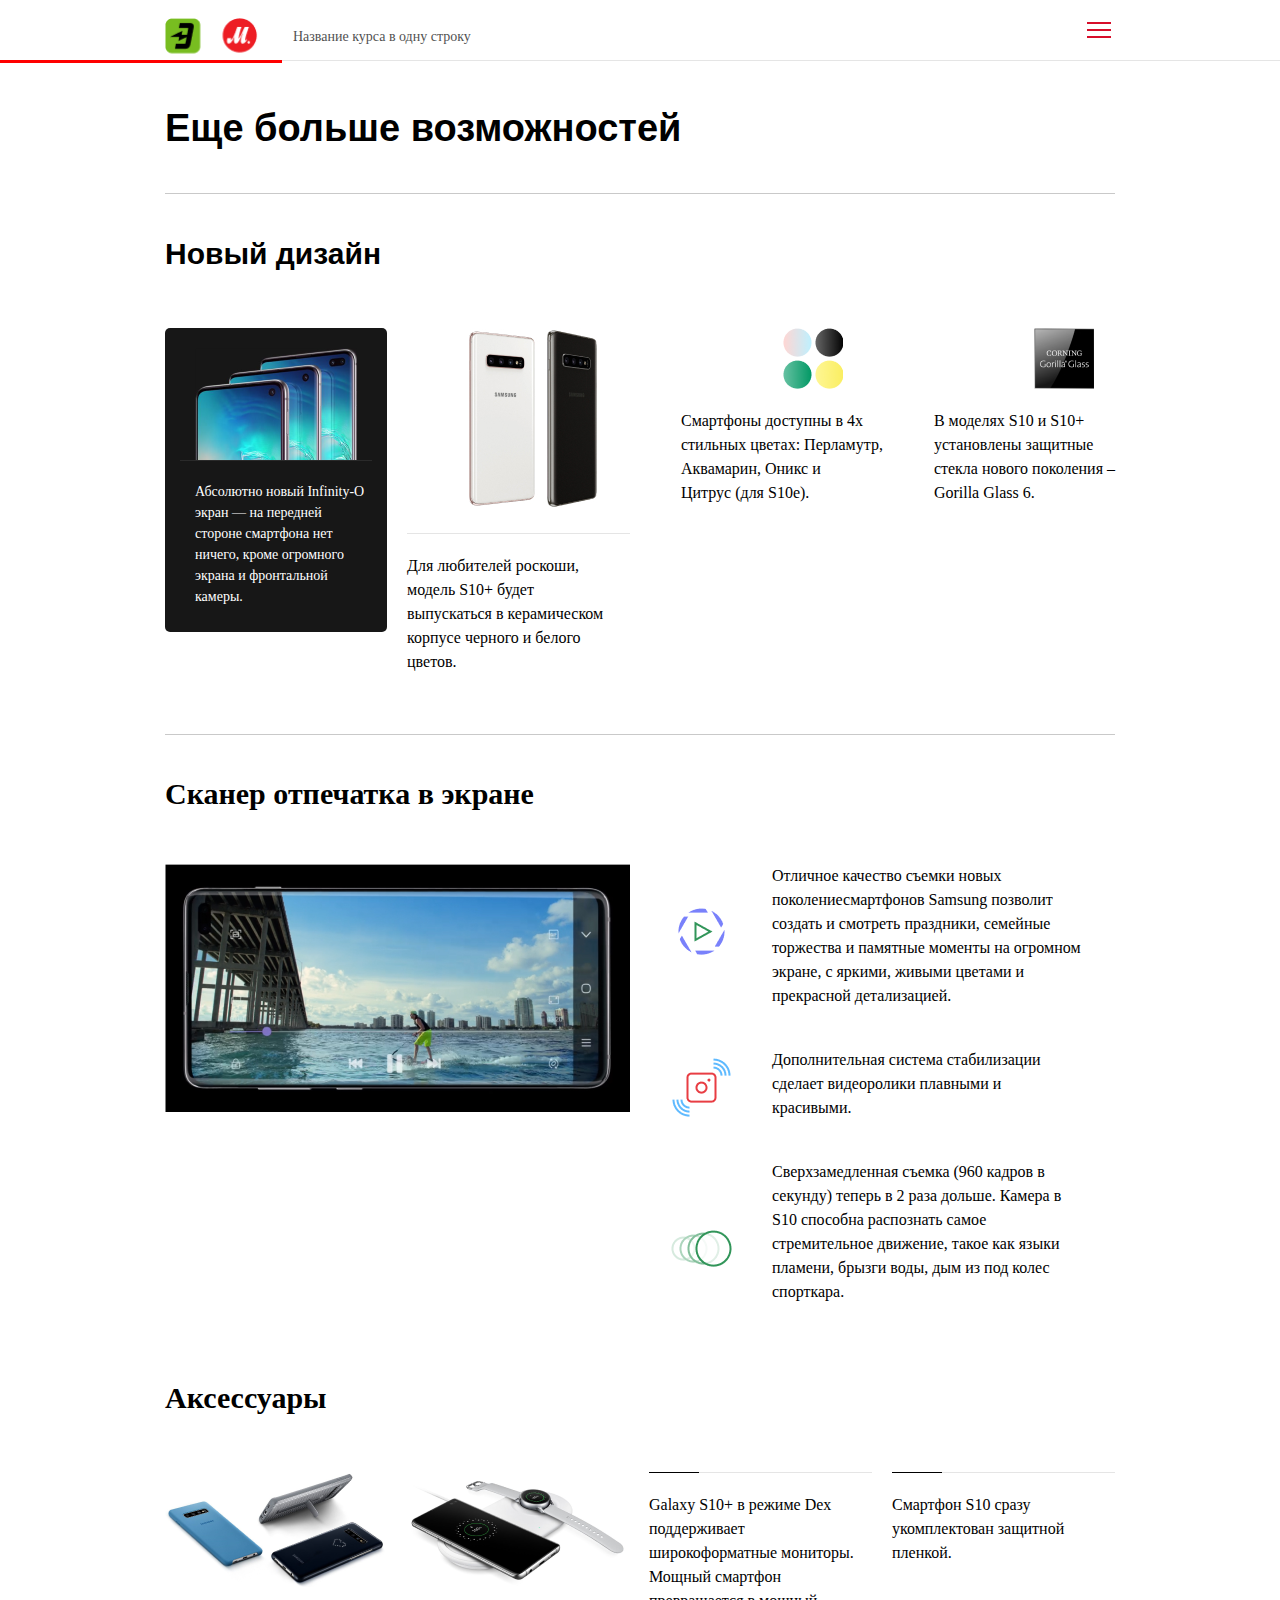
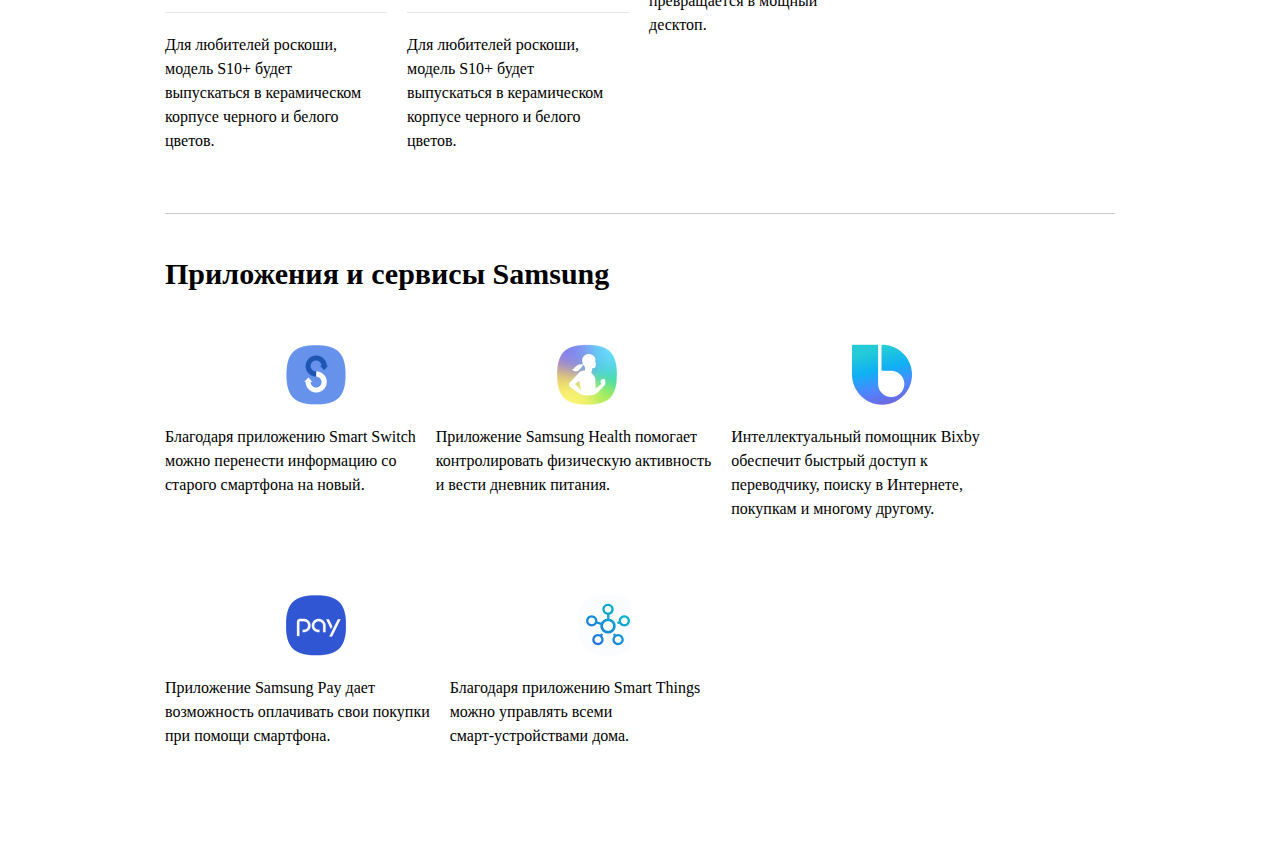
<file: index.html>
<!DOCTYPE html>
<html lang="en">
  <head>
    <meta charset="UTF-8" />
    <meta http-equiv="X-UA-Compatible" content="IE=edge" />
    <meta name="viewport" content="width=device-width, initial-scale=1.0" />
    <link href="./styles/index.css" rel="stylesheet" type="text/css" />
    <link href="https://fonts.cdnfonts.com/css/pt-root-ui" rel="stylesheet" />
    <title>Document</title>
  </head>
  <body>
    <header class="header">
      <div class="container header_content">
        <div class="logo">
          <div class="eldorado_log"></div>
          <div class="text_log">Название курса в одну строку</div>
        </div>
        <div class="menu"></div>
      </div>
    </header>
    <main>
      <div class="progressbar"></div>
      <div class="progressbar_gray">Samsung Galaxy S10</div>
      <div class="container">
        <h1 class="more_features_heading">Еще больше возможностей</h1>
        <div class="gray_border"></div>
        <div class="border_two_gray"></div>
        <section class="new_design_">
          <h1 class="new_design">Новый дизайн</h1>
          <div class="mini_mobile">
            <div class="wrapper_mobile">
              <div class="back_black_mobile">
                <div class="gray_mobile"></div>
                <div class="text_mobile_1_">
                  Абсолютно новый Infinity-O экран — на<br />
                  передней стороне смартфона нет<br />
                  ничего, кроме огромного экрана и <br />фронтальной камеры.
                </div>
              </div>
            </div>
            <div class="wrapper_circle_width">
              <div class="a_circle_wrapper">
                <div>
                  <div class="circle"></div>
                  <div class="text_circle">
                    Смартфоны доступны в<br />
                    4х стильных цветах:<br />
                    Перламутр, Аквамарин,<br />
                    Оникс и Цитрус (для <br />S10e).
                  </div>
                </div>
                <div>
                  <div class="glass_armor"></div>
                  <div class="glass_armor_text">
                    В моделях S10 и S10+ <br />установлены защитные<br />
                    стекла нового поколения<br />
                    – Gorilla Glass 6.
                  </div>
                </div>
              </div>
              <div class="img_phone_mobile_wrapper">
                <div class="phone_white_black_img"></div>
                <div class="white_border_grey_"></div>
                <div class="text_white_black_g">
                  Для любителей роскоши, модель S10+ будет<br />
                  выпускаться в керамическом корпусе<br />
                  черного и белого цветов.
                </div>
              </div>
            </div>
          </div>
          <div class="wrapper_two_phone_">
            <div class="mobile_phones_wrapper">
              <div class="wrapper_mobile">
                <div class="back_black_mobile">
                  <div class="gray_mobile"></div>
                  <div class="text_mobile_1">
                    Абсолютно новый Infinity-O экран — на<br />
                    передней стороне смартфона нет ничего,<br />
                    кроме огромного экрана и фронтальной <br />камеры.
                  </div>
                </div>
              </div>
              <div class="white_mobile_wrapper">
                <div class="white_mobile_and_black"></div>
                <div class="gray_mobile_border"></div>
                <div class="text_mobile_2">
                  Для любителей роскоши, модель S10+ будет<br />
                  выпускаться в керамическом корпусе черного и <br />белого
                  цветов.
                </div>
              </div>
            </div>
          </div>
          <div class="wrapper_app_icon">
            <div class="icon_app_one">
              <div class="icon_four_color"></div>
              <div class="text_four_color">
                Смартфоны доступны в 4х стильных цветах:<br />
                Перламутр, Аквамарин, Оникс и Цитрус (для <br />S10e).
              </div>
            </div>
            <div class="icon_app_two">
              <div class="icon_gorilla_glass"></div>
              <div class="text_gorilla_glass">
                СВ моделях S10 и S10+ установлены защитные<br />
                стекла нового поколения – Gorilla Glass 6.
              </div>
            </div>
          </div>
          <div class="new_design_wrapper">
            <div class="design_black_mobile">
              <div class="black_back">
                <div class="img_mobile">
                  <div class="gray_img_mobile"></div>
                  <div class="text_mobile">
                    Абсолютно новый Infinity-O<br />
                    экран — на передней<br />
                    стороне смартфона нет<br />
                    ничего, кроме огромного<br />
                    экрана и фронтальной<br />
                    камеры.
                  </div>
                </div>
              </div>
              <div class="black_and_white_mobile">
                <div class="img_black_white"></div>
                <div class="border_black_grey"></div>
                <div class="text_models10">
                  Для любителей роскоши,<br />
                  модель S10+ будет<br />
                  выпускаться в керамическом<br />
                  корпусе черного и белого<br />
                  цветов.
                </div>
              </div>
            </div>
            <div class="wrapper_color">
              <div class="mobile_color"></div>
              <div class="text_mobile_color">
                Смартфоны доступны в 4х<br />
                стильных цветах: Перламутр,<br />
                Аквамарин, Оникс и<br />
                Цитрус (для S10e).
              </div>
            </div>
            <div class="corning_mobile">
              <div class="glass_corning"></div>
              <div class="text_corning">
                В моделях S10 и S10+ <br />
                установлены защитные <br />стекла нового поколения – <br />
                Gorilla Glass 6.
              </div>
            </div>
          </div>
        </section>
      </div>
      <section class="print_on_the_screen">
        <div class="container">
          <div class="border_print_on_the_screen"></div>
          <div class="border_two_gray"></div>
          <h1 class="scanner">Сканер отпечатка в экране</h1>
          <h1 class="scanner_1">Съемка видео</h1>
          <div class="shooting_a_video_mobile">
            <div class="phone_screen"></div>
            <div class="logo_screen"></div>
            <div class="text_screen">
              Отличное качество съемки новых<br />
              поколениесмартфонов Samsung позволит <br />создать и смотреть
              праздники, семейные<br />
              торжества и памятные моменты на<br />
              огромном экране, с яркими, живыми <br />цветами и прекрасной
              детализацией.
            </div>
            <div class="photo_inst_icon"></div>
            <div class="text_inst_icon">
              Дополнительная система стабилизации<br />
              сделает видеоролики плавными и<br />
              красивыми.
            </div>
            <div class="rings_logo"></div>
            <div class="text_logo_rings">
              Сверхзамедленная съемка (960 кадров в<br />
              секунду) теперь в 2 раза дольше. Камера в <br />S10 способна
              распознать самое <br />стремительное движение, такое как языки<br />
              пламени, брызги воды, дым из под колес<br />
              спорткара.
            </div>
          </div>
          <div class="print_a_screen">
            <div class="scanner_wrapper">
              <div class="phone_samsung"></div>
              <div class="phone_samsung_1"></div>
              <div class="wrapper_photo">
                <div class="logo_shooting"></div>
                <div class="logo_photo"></div>
                <div class="slow_motion"></div>
              </div>
              <div class="shooting_quality">
                <div class="text_shooting">
                  Отличное качество съемки новых<br />
                  поколениесмартфонов Samsung позволит <br />создать и смотреть
                  праздники, семейные <br />торжества и памятные моменты на
                  огромном<br />
                  экране, с яркими, живыми цветами и<br />
                  прекрасной детализацией.
                  <div class="text_logo_photo">
                    Дополнительная система стабилизации <br />сделает
                    видеоролики плавными и<br />
                    красивыми.
                  </div>
                  <div class="text_motion">
                    Сверхзамедленная съемка (960 кадров в <br />секунду) теперь
                    в 2 раза дольше. Камера в<br />
                    S10 способна распознать самое <br />стремительное движение,
                    такое как языки <br />пламени, брызги воды, дым из под
                    колес<br />
                    спорткара.
                  </div>
                </div>
              </div>
              <div class="shooting_quality_mobil">
                <div class="text_shooting">
                  Отличное качество съемки <br />новых поколениесмартфонов
                  <br />Samsung позволит создать и <br />смотреть праздники,
                  <br />семейные торжества и <br />памятные моменты на
                  <br />огромном экране, с яркими, <br />живыми цветами и
                  прекрасной<br />
                  детализацией.
                  <div class="text_logo_photo">
                    Дополнительная система <br />стабилизации сделает
                    <br />видеоролики плавными и<br />
                    красивыми.
                  </div>
                  <div class="text_motion">
                    Сверхзамедленная съемка <br />(960 кадров в секунду)
                    теперь<br />
                    в 2 раза дольше. Камера в S10<br />
                    способна распознать самое <br />стремительное движение,<br />
                    такое как языки пламени,<br />
                    брызги воды, дым из под колес<br />
                    спорткара.
                  </div>
                </div>
              </div>
            </div>
          </div>
        </div>
      </section>
      <section class="accessories">
        <div class="container">
          <h1 class="accessories_heading">Аксессуары</h1>
          <div class="accessory_phones_of_choice">
            <div class="black_phone_and_blue"></div>
            <div class="border_gray_phone_black"></div>
            <div class="text_black_blue">
              Обширный ассортимент чехлов лля каждой <br />модели. Цветовая
              гамма, отличное качество,<br />
              премиальные материалы и дополнительные<br />
              возможности призваны удовлетворить даже<br />самый притязательный
              вкус.
            </div>
            <div class="photo_power_bank"></div>
            <div class="border_gray_phone_black"></div>
            <div class="text_power_bank">
              Беспроводная зарядная станция Duo Pad <br />быстро заряжает
              одновременно два<br />
              устройства, одно из которых охлаждается.
            </div>
            <div class="powerful_gelaxi_wrapper">
              <div class="galaxy_power">
                <div class="line_grey_black">
                  <div class="border_black_powerful_1"></div>
                  <div class="border_gray_power_2"></div>
                  <div class="text_galaxy_power">
                    Galaxy S10+ в режиме<br />
                    Dex поддерживает<br />
                    широкоформатные <br />мониторы. Мощный <br />смартфон
                    превращается <br />в мощный десктоп.
                  </div>
                </div>
                <div class="line_grey_black">
                  <div class="border_black_powerful_1"></div>
                  <div class="border_gray_power_2"></div>
                  <div class="text_galaxy_power">
                    Смартфон S10 сразу<br />
                    укомплектован <br />защитной пленкой.
                  </div>
                </div>
              </div>
            </div>
          </div>
          <div class="wrapper_accessories">
            <div class="image_accessories_wrapper">
              <div class="img_phone_accessories"></div>
              <div class="img_phone_mobile"></div>
              <div class="accessories_border_gray"></div>
              <div class="accessories_border_gray_mobile"></div>
              <div class="accessories_text">
                Для любителей роскоши,<br />
                модель S10+ будет <br />выпускаться в керамическом <br />корпусе
                черного и белого<br />
                цветов.
              </div>
              <div class="accessories_text_1">
                Обширный ассортимент чехлов для каждой <br />
                модели. Цветовая гамма, отличное качество, <br />премиальные
                материалы и дополнительные<br />
                возможности призваны удовлетворить даже <br />самый
                притязательный вкус.
              </div>
            </div>
            <div class="image_accessories_wrapper" style="padding-left: 20px">
              <div class="img_phone_accessories_1"></div>
              <div class="img_phone_mobile_1"></div>
              <div class="accessories_border_gray"></div>
              <div class="accessories_border_gray_mobile"></div>
              <div class="accessories_text">
                Для любителей роскоши,<br />
                модель S10+ будет <br />выпускаться в керамическом <br />корпусе
                черного и белого<br />
                цветов.
              </div>
              <div class="accessories_text_1">
                Обширный ассортимент чехлов для каждой <br />
                модели. Цветовая гамма, отличное качество, <br />премиальные
                материалы и дополнительные<br />
                возможности призваны удовлетворить даже <br />самый
                притязательный вкус.
              </div>
            </div>
            <div class="galaxy_text_block_wrapper" style="margin-left: 20px">
              <div class="_black_progressbar"></div>
              <div class="gray_progressbar"></div>
              <div class="galaxy_text_info">
                Galaxy S10+ в режиме Dex<br />
                поддерживает <br />широкоформатные мониторы. <br />Мощный
                смартфон<br />
                превращается в мощный <br />десктоп.
              </div>
            </div>
            <div class="galaxy_text_block_wrapper" style="margin-left: 20px">
              <div class="_black_progressbar"></div>
              <div class="gray_progressbar"></div>
              <div class="galaxy_text_info">
                Смартфон S10 сразу <br />укомплектован защитной<br />
                пленкой.
              </div>
            </div>
          </div>
          <div class="block_text_galaxy_wrapper">
            <div class="galaxy_text_block_wrapper_1">
              <div class="_black_progressbar"></div>
              <div class="gray_progressbar"></div>
              <div class="galaxy_text_info">
                Galaxy S10+ в режиме Dex поддерживает<br />
                широкоформатные мониторы. Мощный смартфон <br />превращается в
                мощный десктоп.
              </div>
            </div>
            <div class="galaxy_text_block_wrapper_2">
              <div class="_black_progressbar"></div>
              <div class="gray_progressbar"></div>
              <div class="galaxy_text_info">
                Смартфон S10 сразу укомплектован защитной <br />пленкой.
              </div>
            </div>
          </div>
        </div>
      </section>

      <section class="application_and_service">
        <div class="container">
          <div class="app_border"></div>
          <div class="app_border_mobil"></div>
          <h1 class="samsung_apps_and_services_heding">
            Приложения и сервисы Samsung
          </h1>
          <div class="service_applacation_samsung_wrapper">
            <div class="wrapper_icon_app">
              <div class="logo_line_eight_smart"></div>
              <div class="text_line_eight">
                Благодаря приложению Smart <br />Switch можно перенести
                <br />информацию со старого смартфона <br />на новый.
              </div>
            </div>
            <div class="app_border_mobil"></div>
            <div class="wrapper_icon_app">
              <div class="text_line_eight">
                Приложение Samsung Health <br />помогает контролировать<br />
                физическую активность и вести<br />
                дневник питания.
              </div>
              <div class="logo_line_eight_smart_1"></div>
            </div>
            <div class="app_border_mobil"></div>
            <div class="wrapper_icon_app">
              <div class="logo_line_eight_smart_2"></div>
              <div class="text_line_eight">
                Интеллектуальный помощник Bixby <br />обеспечит быстрый доступ
                к<br />
                переводчику, поиску в Интернете,<br />
                покупкам и многому другому.
              </div>
            </div>
            <div class="app_border_mobil"></div>
            <div class="wrapper_icon_app">
              <div class="text_line_eight">
                Приложение Samsung Pay дает <br />возможность оплачивать свои
                <br />покупки при помощи смартфона.
              </div>
              <div class="logo_line_eight_smart_3"></div>
            </div>
            <div class="app_border_mobil"></div>
            <div class="wrapper_icon_app_1">
              <div class="logo_line_eight_smart_4"></div>
              <div class="text_line_eight">
                Благодаря приложению Smart<br />
                Things можно управлять всеми<br />
                смарт-устройствами дома.
              </div>
            </div>
          </div>
          <div class="app____wrap">
            <div class="app_wrapper">
              <div class="smart_info">
                <div class="app_logo_smart"></div>
                <div class="text_description_app">
                  Благодаря приложению Smart Switch<br />
                  можно перенести информацию со<br />
                  старого смартфона на новый.
                </div>
                <div class="text_description_app_1">
                  Благодаря приложению Smart <br />Switch можно перенести <br />
                  информацию со старого <br />смартфона на новый.
                </div>
              </div>
              <div class="smart_info_2">
                <div class="app_logo_smart_2"></div>
                <div class="text_description_app">
                  Приложение Samsung Health помогает <br />контролировать
                  физическую активность<br />
                  и вести дневник питания.
                </div>
                <div class="text_description_app_1">
                  Приложение Samsung Health<br />помогает контролировать<br />
                  физическую активность и вести<br />
                  дневник питания.
                </div>
              </div>
              <div class="smart_info_3">
                <div class="app_logo_smart_3"></div>
                <div class="text_description_app">
                  Интеллектуальный помощник Bixby <br />обеспечит быстрый доступ
                  к<br />
                  переводчику, поиску в Интернете,<br />
                  покупкам и многому другому.
                </div>
                <div class="text_description_app_1">
                  Интеллектуальный помощник<br />
                  Bixby обеспечит быстрый <br />доступ к переводчику, поиску
                  в<br />
                  Интернете, покупкам и многому<br />
                  другому.
                </div>
              </div>
            </div>
            <div class="logo_wrapper_2">
              <div class="smart_info">
                <div class="app_logo_pay_"></div>
                <div class="text_description_app">
                  Приложение Samsung Pay дает<br />
                  возможность оплачивать свои покупки<br />
                  при помощи смартфона.
                </div>
                <div class="text_description_app_1">
                  Приложение Samsung Pay дает<br />
                  возможность оплачивать свои <br />покупки при помощи
                  <br />смартфона.
                </div>
              </div>
              <div class="smart_info_wrapper_">
                <div class="app_logo_smart_thing"></div>
                <div class="text_description_app">
                  Благодаря приложению Smart Things<br />
                  можно управлять всеми<br />
                  смарт-устройствами дома.
                </div>
                <div class="text_description_app_1">
                  Благодаря приложению Smart<br />
                  Things можно управлять всеми<br />
                  смарт-устройствами дома.
                </div>
              </div>
            </div>
          </div>
        </div>
      </section>
    </main>
    <footer></footer>
  </body>
</html>
</file>
<file: styles/index.css>
body {
  margin: 0;
}
.container {
  max-width: 950px;
  margin: 0 auto;
}
.header {
  width: 100%;
  height: 60px;
  border-bottom: 1px solid;
  border-color: #e5e5e5;
}
.header_content {
  display: flex;
  justify-content: space-between;
}
.logo {
  display: flex;
  padding-top: 15px;
}
.eldorado_log {
  background-image: url("../image_header/Logo.png");
  background-size: cover;
  width: 95px;
  height: 40px;
}

.text_log {
  font-family: "PT Root UI";
  font-size: 14px;
  line-height: 21px;
  color: #000000;
  opacity: 0.7;
  padding-top: 11px;
  padding-left: 33px;
}
.menu {
  margin-top: 14px;
  width: 32px;
  height: 32px;
  background-image: url("../image_header/menu.png");
}
.progressbar {
  width: 22%;
  margin-top: -1px;
  height: 3px;
  background: red;
}
.more_features_heading {
  font-family: "PT Root UI", sans-serif;
  font-size: 38px;
  line-height: 50px;
  color: #000000;
  padding-top: 40px;
  margin: 0;
}
.gray_border {
  background: #00000036;
  height: 1px;
  margin: 0 auto;
  margin-top: 40px;
}
.new_design {
  font-family: "PT Root UI", sans-serif;
  font-size: 30px;
  line-height: 40px;
  color: #000000;
  margin: 0;
  padding-top: 40px;
}
.black_back {
  background: #171717;
  border-radius: 5px;
  width: 222px;
  height: 304px;
}
.img_mobile {
  position: absolute;
  margin-top: 20px;
  margin-left: 30px;
  background-image: url("../image_main/mobile_galaxy.png");
  width: 162px;
  height: 112px;
}

.gray_img_mobile {
  opacity: 0.25;
  width: 192px;
  height: 1px;
  background: #646464;
  margin-top: 112px;
  margin-left: -15px;
}
.text_mobile {
  font-family: "PT Root UI";
  font-size: 14px;
  line-height: 21px;
  color: #ffffff;
  width: 189px;
  height: 126px;
  padding-top: 20px;
}
.img_black_white {
  background-image: url("../image_main/white_black.jpg");
  width: 154px;
  height: 180px;
  margin-left: 54px;
}
.new_design_wrapper {
  display: flex;
  justify-content: space-between;
  margin-top: 54px;
}
.border_black_grey {
  background: #e5e5e5;
  width: 223px;
  height: 1px;
  margin-top: 25px;
}
.text_models10 {
  width: 223px;
  height: 120px;
  font-family: "PT Root UI";
  font-size: 16px;
  line-height: 24px;
  color: #000000;
  padding-top: 20px;
}
.mobile_color {
  background-image: url("../image_main/colours_s10.png");
  width: 60px;
  height: 61px;
  margin-left: 102px;
}
.text_mobile_color {
  padding-top: 20px;
  font-family: "PT Root UI";
  font-size: 16px;
  line-height: 24px;
  color: #000000;
}
.glass_corning {
  background-image: url("../image_main/gorilla_glass.jpg");
  width: 60px;
  height: 61px;
  margin-left: 100px;
}
.text_corning {
  font-family: "PT Root UI";
  font-size: 16px;
  line-height: 24px;
  color: #000000;
  padding-top: 20px;
}
.border_print_on_the_screen {
  background: #00000036;
  height: 1px;
  margin: 0 auto;
  margin-top: 60px;
}
.scanner {
  font-family: "PT Root UI";
  font-size: 30px;
  line-height: 40px;
  color: #000000;
  margin: 0;
  padding-top: 39px;
}

.scanner_wrapper {
  display: flex;
  justify-content: space-between;
}
.shooting_quality {
  display: flex;
  margin-top: 50px;
}
.phone_samsung {
  background-image: url("../image_main/phone_samsung.png");
  width: 465px;
  height: 248px;
  margin-top: 50px;
}
.logo_shooting {
  background-image: url("../image_main/качество_съемки.png");
  width: 60px;
  height: 60px;
  margin-top: 39px;
}
.logo_photo {
  background-image: url("../image_main/стабилизация.png");
  width: 60px;
  height: 60px;
  margin-top: 96px;
}
.slow_motion {
  background-image: url("../image_main/замедленная_съемка.png");
  width: 61px;
  height: 60px;
  margin-top: 101px;
}
.text_logo_photo {
  margin-top: 40px;
  font-family: "PT Root UI";
  font-size: 16px;
  line-height: 24px;
  color: #000000;
  width: 343px;
  height: 72px;
}
.text_motion {
  margin-top: 40px;
  font-family: "PT Root UI";
  font-size: 16px;
  line-height: 24px;
  color: #000000;
  width: 343px;
  height: 144px;
}
.wrapper_photo {
  margin-top: 48px;
}
.text_shooting {
  font-family: "PT Root UI";
  font-style: normal;
  font-weight: 500;
  font-size: 16px;
  line-height: 24px;
  color: #000000;
  height: 144px;
  left: 122px;
}
.accessories_heading {
  padding-top: 100px;
  font-family: "PT Root UI";
  font-size: 30px;
  line-height: 40px;
  color: #000000;
  margin: 0;
}
.wrapper_accessories {
  width: 670px;
  display: flex;
  justify-content: space-between;
  margin-top: 54px;
}
.img_phone_accessories {
  background-image: url("../image_main/three_galaxy_phone.png");
  width: 222px;
  height: 115px;
}

.accessories_border_gray {
  margin-top: 25px;
  background: #e5e5e5;
  width: 222px;
  height: 1px;
}
.accessories_text {
  margin-top: 20px;
  font-family: "PT Root UI";
  font-style: normal;
  font-weight: 500;
  font-size: 16px;
  line-height: 24px;
  color: #000000;
}
.img_phone_accessories_1 {
  background-image: url("../image_main/galaxy-watch.png");
  width: 222px;
  height: 115px;
}
.galaxy_text_info {
  font-family: "PT Root UI";
  font-size: 16px;
  line-height: 24px;
  color: #000000;
  font-weight: 500;
  margin-top: 20px;
}
._black_progressbar {
  position: absolute;
  width: 50px;
  height: 1px;
  background: #000000;
}

.gray_progressbar {
  background: #e5e5e5;
  width: 223px;
  height: 1px;
}
.samsung_apps_and_services_heding {
  font-family: "PT Root UI";
  font-size: 30px;
  line-height: 40px;
  color: #000000;
  padding-top: 40px;
  margin: 0;
}
.app_border {
  margin-top: 60px;
  background: #00000036;
  height: 1px;
}
.app_logo_smart {
  background-image: url("../image_main/Smart_Switch.png");
  width: 60px;
  height: 61px;
  margin-left: 121px;
}
.app_wrapper {
  display: flex;
  margin-top: 50px;
}
.app_logo_smart_2 {
  width: 60px;
  height: 61px;
  background-image: url("../image_main/Samsung_Health.png");
  margin-left: 121px;
}
.text_description_app {
  font-family: "PT Root UI";
  font-size: 16px;
  line-height: 24px;
  color: #000000;
  margin-top: 20px;
}
.app_logo_smart_3 {
  width: 60px;
  height: 61px;
  background-image: url("../image_main/Bixby.png");
  margin-left: 121px;
}
.logo_wrapper_2 {
  display: flex;
  margin-top: 74px;
  margin-bottom: 100px;
}
.app_logo_pay_ {
  margin-left: 121px;
  background-image: url("../image_main/Samsung_pay.png");
  width: 60px;
  height: 61px;
}
.app_logo_smart_thing {
  margin-left: 121px;
  background-image: url("../image_main/Frame\ 3.png");
  width: 60px;
  height: 61px;
}
.smart_info_wrapper_ {
  margin-left: 20px;
}
.smart_info_2 {
  margin-left: 20px;
}
.smart_info_3 {
  margin-left: 20px;
}

.design_black_mobile {
  display: flex;
}
.black_and_white_mobile {
  margin-left: 20px;
}
.wrapper_two_phone_ {
  display: none;
}
.wrapper_app_icon {
  display: none;
}
.scanner_1 {
  display: none;
}
.phone_samsung_1 {
  display: none;
}
.shooting_quality_mobil {
  display: none;
}
.img_phone_mobile {
  display: none;
}
.img_phone_mobile_1 {
  display: none;
}
.accessories_border_gray_mobile {
  display: none;
}
.accessories_text_1 {
  display: none;
}
.app_border_mobil {
  display: none;
}
.galaxy_text_block_wrapper_1 {
  display: none;
}
.galaxy_text_block_wrapper_2 {
  display: none;
}
.text_description_app_1 {
  display: none;
}
.progressbar_gray {
  display: none;
}
.mini_mobile {
  display: none;
}
.shooting_a_video_mobile {
  display: none;
}
.accessory_phones_of_choice {
  display: none;
}
.service_applacation_samsung_wrapper {
  display: none;
}

@media screen and (max-width: 720px) {
  .container {
    max-width: 670px;
    margin: 0 25px;
  }
  .new_design_wrapper {
    display: none;
  }
  .gray_border {
    display: none;
  }
  .wrapper_two_phone_ {
    display: block;
  }
  .wrapper_mobile {
    background: #171717;
    border-radius: 5px;
    width: 325px;
    height: 333px;
  }
  .back_black_mobile {
    margin-top: 20px;
    position: absolute;
    margin-left: 30px;
    width: 265px;
    height: 183px;
    background-image: url("../image_main/mobile_galaxy_2.png");
  }
  .text_mobile_1 {
    padding-top: 204px;
    font-family: "PT Root UI";
    font-size: 14px;
    line-height: 21px;
    color: #ffffff;
    width: 295px;
  }
  .gray_mobile {
    position: absolute;
    opacity: 0.25;
    width: 296px;
    height: 1px;
    background: #646464;
    margin-top: 183px;
    margin-left: -15px;
  }
  .gray_mobile_border {
    background: #e5e5e5;
    width: 325px;
    height: 1px;
    margin-top: 25px;
  }
  .white_mobile_and_black {
    background-image: url("../image_main/white_black.jpg");
    width: 154px;
    height: 180px;
    margin-left: 54px;
  }
  .text_mobile_2 {
    margin-top: 20px;
    font-family: "PT Root UI";
    font-style: normal;
    font-weight: 500;
    font-size: 14px;
    line-height: 21px;
    color: #000000;
  }
  .white_mobile_wrapper {
    margin-left: 20px;
  }
  .mobile_phones_wrapper {
    display: flex;
    width: 670px;
    margin-top: 40px;
  }
  .border_two_gray {
    width: 670px;
    height: 1px;
    background: #e5e5e5;
    margin-top: 40px;
  }
  .border_print_on_the_screen {
    display: none;
  }

  .icon_four_color {
    margin-left: 102px;
    height: 60px;
    width: 61px;
    background-image: url("../image_main/colours_s10.png");
  }
  .text_four_color {
    margin-top: 20px;
    font-family: "PT Root UI";
    font-size: 14px;
    line-height: 21px;
    color: #000000;
  }
  .icon_gorilla_glass {
    margin-left: 102px;
    height: 61px;
    width: 61px;
    background-image: url("../image_main/gorilla_glass.jpg");
  }
  .text_gorilla_glass {
    margin-top: 20px;
    font-family: "PT Root UI";
    font-style: normal;
    font-weight: 500;
    font-size: 14px;
    color: #000000;
  }
  .wrapper_app_icon {
    display: block;
    display: flex;
    margin-top: 50px;
    width: 670px;
  }
  .icon_app_one {
    width: 325px;
  }
  .icon_app_two {
    width: 325px;
    margin-left: 20px;
  }
  .header_content {
    width: 670px;
  }
  .scanner_1 {
    display: block;
    font-family: "PT Root UI";
    font-size: 30px;
    line-height: 40px;
    color: #000000;
    margin: 0;
    padding-top: 39px;
  }
  .scanner {
    display: none;
  }
  .scanner_wrapper {
    width: 670px;
  }
  .text_shooting {
    width: 203px;
  }
  .text_logo_photo {
    width: 203px;
    margin-top: 40px;
  }
  .text_motion {
    margin-top: 40px;
    width: 203px;
  }
  .phone_samsung_1 {
    margin-top: 51pxs;
    display: block;
    background-image: url("../image_main/samsung_phone.jpg");
    width: 325px;
    height: 173px;
  }
  .phone_samsung {
    display: none;
  }
  .shooting_quality_mobil {
    display: block;
  }
  .shooting_quality {
    display: none;
  }
  .scanner_wrapper {
    margin-top: 51px;
  }
  .text_motion {
    font-family: "PT Root UI";
    font-size: 14px;
    line-height: 21px;
    color: #000000;
  }
  .text_logo_photo {
    font-family: "PT Root UI";
    font-size: 14px;
    line-height: 21px;
    color: #000000;
  }
  .text_shooting {
    font-family: "PT Root UI";
    font-size: 14px;
    line-height: 21px;
    color: #000000;
  }
  .galaxy_text_block_wrapper {
    display: none;
  }

  .img_phone_mobile {
    display: block;
    width: 325px;
    height: 168px;
    background-image: url("../image_main/galaxy-s10_accessories_cases.png");
  }
  .img_phone_mobile_1 {
    display: block;
    width: 325px;
    height: 168px;
    background-image: url("../image_main/часы\ galaxy-s10_accessories_power.png");
  }
  .img_phone_accessories {
    display: none;
  }
  .img_phone_accessories_1 {
    display: none;
  }
  .accessories_border_gray {
    display: none;
  }
  .accessories_border_gray {
    display: none;
  }
  .accessories_border_gray_mobile {
    display: block;
    margin-top: 25px;
    background: #e5e5e5;
    width: 325px;
    height: 1px;
  }
  .accessories_text {
    display: none;
  }
  .accessories_text_1 {
    display: block;
    margin-top: 20px;
    font-family: "PT Root UI";
    font-style: normal;
    font-weight: 500;
    font-size: 14px;
    line-height: 21px;
    color: #000000;
  }
  .app_border {
    display: none;
  }
  .app_border_mobil {
    display: block;
    width: 670px;
    background: #00000036;
    height: 1px;
    margin-top: 60px;
  }
  .galaxy_text_block_wrapper_1 {
    display: block;
    margin-top: 50px;
  }
  .galaxy_text_info {
    width: 325px;
    font-family: "PT Root UI";
    font-size: 14px;
    line-height: 21px;
    color: #000000;
  }
  .block_text_galaxy_wrapper {
    display: flex;
  }
  .gray_progressbar {
    background: #e5e5e5;
    width: 325px;
    height: 1px;
  }
  .galaxy_text_block_wrapper_2 {
    margin-top: 50px;
    display: block;
    margin-left: 20px;
  }
  .text_description_app_1 {
    display: block;
    font-family: "PT Root UI";
    font-size: 14px;
    line-height: 21px;
    color: #000000;
    margin-top: 20px;
    width: 210px;
  }
  .text_description_app {
    display: none;
  }
  .app_logo_smart {
    width: 60px;
    height: 61px;
    margin-left: 67px;
  }
  .app_logo_smart_2 {
    margin-left: 67px;
  }
  .app_logo_smart_3 {
    margin-left: 67px;
  }
  .app_logo_pay_ {
    margin-left: 67px;
  }
  .app_logo_smart_thing {
    margin-left: 67px;
  }
}
@media screen and (max-width: 320px) {
  .container {
    max-width: 320px;
    margin: 0 15px;
  }
  .text_log {
    display: none;
  }
  .border_two_gray {
    width: 290px;
  }
  .progressbar {
    display: none;
  }

  .header {
    width: 100%;
    height: 60px;
    border-bottom: none;
    border-color: none;
  }
  .header_content {
    width: 290px;
  }
  .progressbar_gray {
    display: block;
    margin-top: 12px;
    background: #efefef;
    height: 24px;
    padding-left: 15px;
    font-family: "PT Root UI";
    font-size: 10px;
    line-height: 14px;
    color: #000000;
    padding-top: 5px;
    width: 320px;
  }
  .mobile_phones_wrapper {
    display: none;
  }
  .wrapper_app_icon {
    display: none;
  }
  .mini_mobile {
    display: block;
  }

  .wrapper_mobile {
    background: #171717;
    border-radius: 5px;
    width: 290px;
    height: 307px;
    margin-top: 30px;
    padding-bottom: 25px;
  }
  .back_black_mobile {
    margin-top: 20px;
    position: absolute;
    margin-left: 30px;
    width: 230px;
    height: 158px;
    background-image: url("../image_main/mini_320_galaxy.png");
  }
  .gray_mobile {
    position: absolute;
    opacity: 0.25;
    width: 260px;
    height: 1px;
    background: #646464;
    margin-top: 158px;
    margin-left: -15px;
  }
  .text_mobile_1_ {
    padding-top: 198px;
    font-family: "PT Root UI";
    font-size: 14px;
    line-height: 21px;
    color: #ffffff;
    width: 260px;
  }
  .circle {
    margin-left: 30px;
    margin-top: 40px;
    width: 61px;
    height: 61px;
    background-image: url("../image_main/colours_s10.png");
  }
  .text_circle {
    font-family: "PT Root UI";
    font-size: 12px;
    line-height: 17px;
    color: #000000;
    margin-top: 20px;
  }
  .glass_armor {
    margin-left: 30px;
    margin-top: 40px;
    width: 61px;
    height: 61px;
    background-image: url("../image_main/gorilla_glass.jpg");
  }
  .glass_armor_text {
    font-family: "PT Root UI";
    font-size: 12px;
    line-height: 17px;
    color: #000000;
    margin-top: 20px;
  }
  .a_circle_wrapper {
    display: flex;
    width: 290px;
    justify-content: space-between;
  }
  .wrapper_circle_width {
    width: 290px;
  }
  .phone_white_black_img {
    margin-left: 68px;
    width: 154px;
    height: 180px;
    background-image: url("../image_main/Group\ 13\ 2.png");
  }
  .white_border_grey_ {
    width: 290px;
    height: 1px;
    background: #e5e5e5;
    margin-top: 25px;
  }
  .img_phone_mobile_wrapper {
    margin-top: 40px;
  }
  .text_white_black_g {
    margin-top: 20px;
    width: 290px;
    font-family: "PT Root UI";
    font-size: 14px;
    line-height: 21px;
    color: #000000;
  }
  .print_a_screen {
    display: none;
  }
  .phone_screen {
    margin-top: 30px;
    background-image: url("../image_main/screen.png");
    width: 320px;
    height: 170px;
  }
  .logo_screen {
    margin-top: 37px;
    background-image: url("../image_main/качество_съемки.png");
    width: 60px;
    height: 60px;
    margin-left: 132px;
  }
  .text_screen {
    margin-top: 27px;
    margin-left: 15px;
    font-family: "PT Root UI";
    font-size: 14px;
    line-height: 21px;
    color: #000000;
    width: 290px;
    width: 290px;
  }
  .photo_inst_icon {
    margin-top: 37px;
    width: 60px;
    height: 60px;
    margin-left: 131px;
    background-image: url("../image_main/стабилизация.png");
  }
  .text_inst_icon {
    margin-top: 27px;
    margin-left: 15px;
    font-family: "PT Root UI";
    font-size: 14px;
    line-height: 21px;
    color: #000000;
    width: 290px;
  }
  .rings_logo {
    margin-top: 37px;
    width: 60px;
    height: 60px;
    margin-left: 131px;
    background-image: url("../image_main/замедленная_съемка.png");
  }
  .text_logo_rings {
    margin-top: 27px;
    margin-left: 15px;
    font-family: "PT Root UI";
    font-size: 14px;
    line-height: 21px;
    color: #000000;
    width: 290px;
  }
  .shooting_a_video_mobile {
    display: block;
  }
  .wrapper_accessories {
    display: none;
  }
  .block_text_galaxy_wrapper {
    display: none;
  }
  .accessory_phones_of_choice {
    margin-top: 30px;
    display: block;
  }
  .black_phone_and_blue {
    margin-left: 15px;
    width: 290px;
    height: 150px;
    background-image: url("../image_main/290galaxy.png");
  }
  .border_gray_phone_black {
    margin-top: 25px;
    width: 290px;
    height: 1px;
    background: #e5e5e5;
    margin-top: 40px;
  }
  .text_black_blue {
    margin-top: 20px;
    margin-left: 15px;
    width: 290px;
    font-family: "PT Root UI";
    font-size: 14px;
    line-height: 21px;
    color: #000000;
  }
  .photo_power_bank {
    margin-top: 40px;
    margin-left: 15px;
    height: 150px;
    width: 290px;
    background-image: url("../image_main/зарядкаБезпроводная.png");
  }
  .text_power_bank {
    margin-top: 20px;
    margin-left: 15px;
    width: 290px;
    font-family: "PT Root UI";
    font-size: 14px;
    line-height: 21px;
    color: #000000;
  }
  .border_black_powerful_1 {
    position: absolute;
    width: 50px;
    height: 1px;
    background: #000000;
  }
  .border_gray_power_2 {
    background: #e5e5e5;
    width: 130px;
    height: 1px;
  }
  .line_grey_black {
    margin-top: 40px;
  }
  .text_galaxy_power {
    margin-top: 20px;
    width: 141px;
    font-family: "PT Root UI";
    font-size: 12px;
    line-height: 17px;
    color: #000000;
  }
  .galaxy_power {
    display: flex;
    margin-left: 15px;
  }
  .app_border_mobil {
    display: block;
    width: 290px;
    background: #00000036;
    height: 1px;
    margin-top: 50px;
  }
  .service_applacation_samsung_wrapper {
    display: block;
  }
  .app____wrap {
    display: none;
  }
  .logo_line_eight_smart {
    margin-left: 15px;
    width: 62px;
    height: 61px;
    background-image: url("../image_main/Smart_Switch.png");
  }
  .text_line_eight {
    width: 205px;
    font-family: "PT Root UI";
    font-style: normal;
    font-weight: 500;
    font-size: 12px;
    line-height: 17px;
    color: #000000;
    margin-left: 18px;
  }
  .wrapper_icon_app {
    display: flex;
    margin-top: 30px;
  }
  .app_border_mobil {
    display: block;
    width: 290px;
    background: #e5e5e5;
    height: 1px;
    margin-top: 30px;
  }
  .logo_line_eight_smart_1 {
    margin-left: 15px;
    width: 62px;
    height: 61px;
    background-image: url("../image_main/Samsung_Health.png");
  }
  .logo_line_eight_smart_2 {
    background-image: url("../image_main/Bixby.png");
    margin-left: 15px;
    width: 63px;
    height: 61px;
  }
  .image_accessories_wrapper {
    margin-left: 20px;
  }
  .galaxy_text_block_wrapper {
    margin-left: 20px;
  }
  .logo_line_eight_smart_3 {
    background-image: url("../image_main/Samsung_pay.png");
    margin-left: 15px;
    width: 65px;
    height: 61px;
  }
  .logo_line_eight_smart_4 {
    margin-left: 15px;
    width: 44px;
    height: 42px;

    background-image: url("../image_main/path32.png");
  }
  .wrapper_icon_app_1 {
    display: flex;
    margin-top: 30px;
    margin-bottom: 100px;
  }
}
</file>
